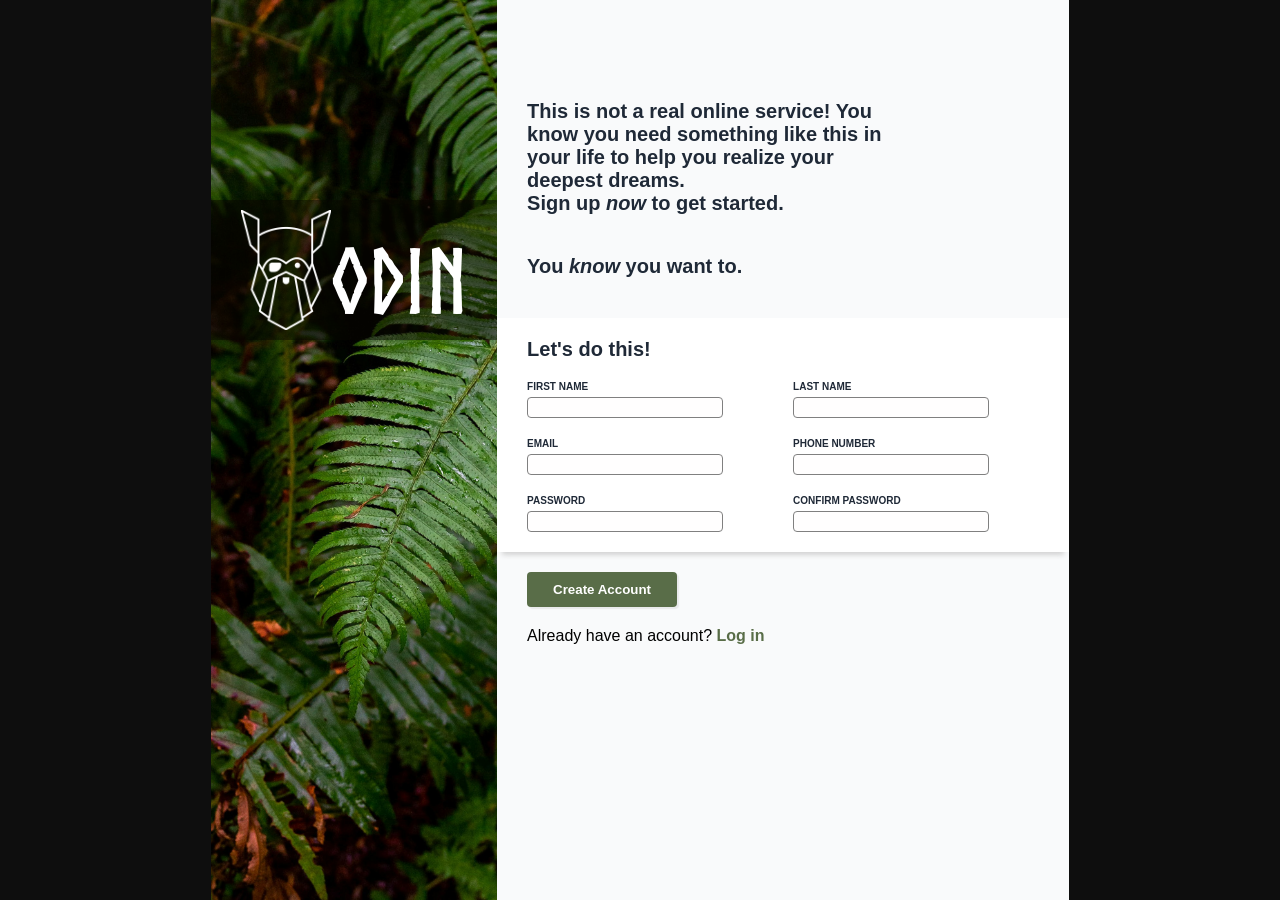
<file: Intermediate-html-and-css/SignUp Form/index.html>
<!DOCTYPE html>
<html lang="en">
  <head>
    <meta charset="UTF-8" />
    <meta name="viewport" content="width=device-width, initial-scale=1.0" />
    <title>SignUp Form</title>
    <link rel="stylesheet" href="styles.css" />
  </head>

  <body>
    <div class="container">
      <div class="left-section">
        <div class="logo">
          <img src="./assets/odin-lined.png" alt="Odin logo" />
          <h1>ODIN</h1>
        </div>
      </div>
      <div class="right-section">
        <div class="header">
          <p>
            This is not a real online service! You know you need something like
            this in your life to help you realize your deepest dreams.
          </p>
          <p>Sign up <i>now</i> to get started.</p>
          <p>You <i>know</i> you want to.</p>
        </div>
        <div class="signup-form">
          <p>Let's do this!</p>
          <form>
            <div class="left">
              <label for="first-name">FIRST NAME</label>
              <input type="text" id="first-name" />
              <label for="email">EMAIL</label>
              <input type="email" id="email" />
              <label for="password">PASSWORD</label>
              <input type="password" id="password" />
            </div>
            <div class="right">
              <label for="last-name">LAST NAME</label>
              <input type="text" id="last-name" />
              <label for="phone-number">PHONE NUMBER</label>
              <input type="tel" id="phone-number" />
              <label for="confirm-password">CONFIRM PASSWORD</label>
              <input type="password" id="confirm-password" />
            </div>
          </form>
        </div>
        <div class="footer">
          <button type="submit">Create Account</button>
          <p>Already have an account? <a href="#">Log in</a></p>
        </div>
      </div>
    </div>
  </body>
</html>
</file>
<file: Intermediate-html-and-css/SignUp Form/styles.css>
@font-face {
  font-family: Norse-font;
  src: url(./assets/Norse-Bold.otf);
}

*,
*::before,
*::after {
  box-sizing: border-box;
}

* {
  margin: 0;
}

body {
  background-color: #0e0e0e;
  font-family: sans-serif;
  display: flex;
  justify-content: center;
}

h1 {
  font-family: Norse-font, sans-serif;
  font-size: 90px;
  color: #ffffff;
  padding-top: 20px;
}

.container {
  display: flex;
  width: 67%;
  height: 100vh;
}

.left-section {
  background: url("./assets/background.jpg") no-repeat;
  background-size: cover;
  position: relative;
  flex: 1;
}

.logo {
  position: absolute;
  top: 200px;
  display: flex;
  height: 140px;
  width: 100%;
  background-color: rgba(8, 7, 1, 0.5);
  justify-content: center;
  align-items: center;
}

.logo img {
  height: 120px;
  width: auto;
}

.right-section {
  display: flex;
  flex: 2;
  flex-direction: column;
  background-color: #f9fafb;
}

.right-section > div {
  padding-left: 30px;
}

.header p {
  width: 70%;
  color: #1f2937;
  font-weight: bold;
  font-size: 20px;
}

.header > :first-child {
  margin-top: 100px;
}

.header > :last-child {
  margin: 40px 0;
}

.signup-form {
  background-color: white;
  box-shadow: 0 8px 5px -5px #d3d3d3;
}

.signup-form p {
  margin: 20px 0;
  font-size: 20px;
  font-weight: bold;
  color: #1f2937;
}

.footer p {
  margin-bottom: 100px;
}

.footer a {
  text-decoration: none;
  color: #596d48;
  font-weight: bold;
}

button {
  color: white;
  font-weight: bold;
  background-color: #596d48;
  border-radius: 4px;
  border: none;
  padding: 10px;
  margin-top: 20px;
  margin-bottom: 20px;
  width: 150px;
  box-shadow: 2px 2px 1px #e9eaeb;
}

form label {
  font-size: 10px;
  font-weight: bold;
  color: #1f2937;
  margin-bottom: 5px;
}

label,
input {
  display: flex;
}

form {
  width: 70%;
  display: flex;
}

form .left {
  margin-right: 70px;
}

form input {
  border-radius: 4px;
  border: 1px solid gray;
  margin-bottom: 20px;
  background-color: #fffefe;
  font-size: 15px;
}

input:focus {
  border-color: blue;
  box-shadow: 2px 2px 1px 0.2px #d3d3d3;
  outline: none;
}

input:invalid {
  border-color: red;
}
</file>
